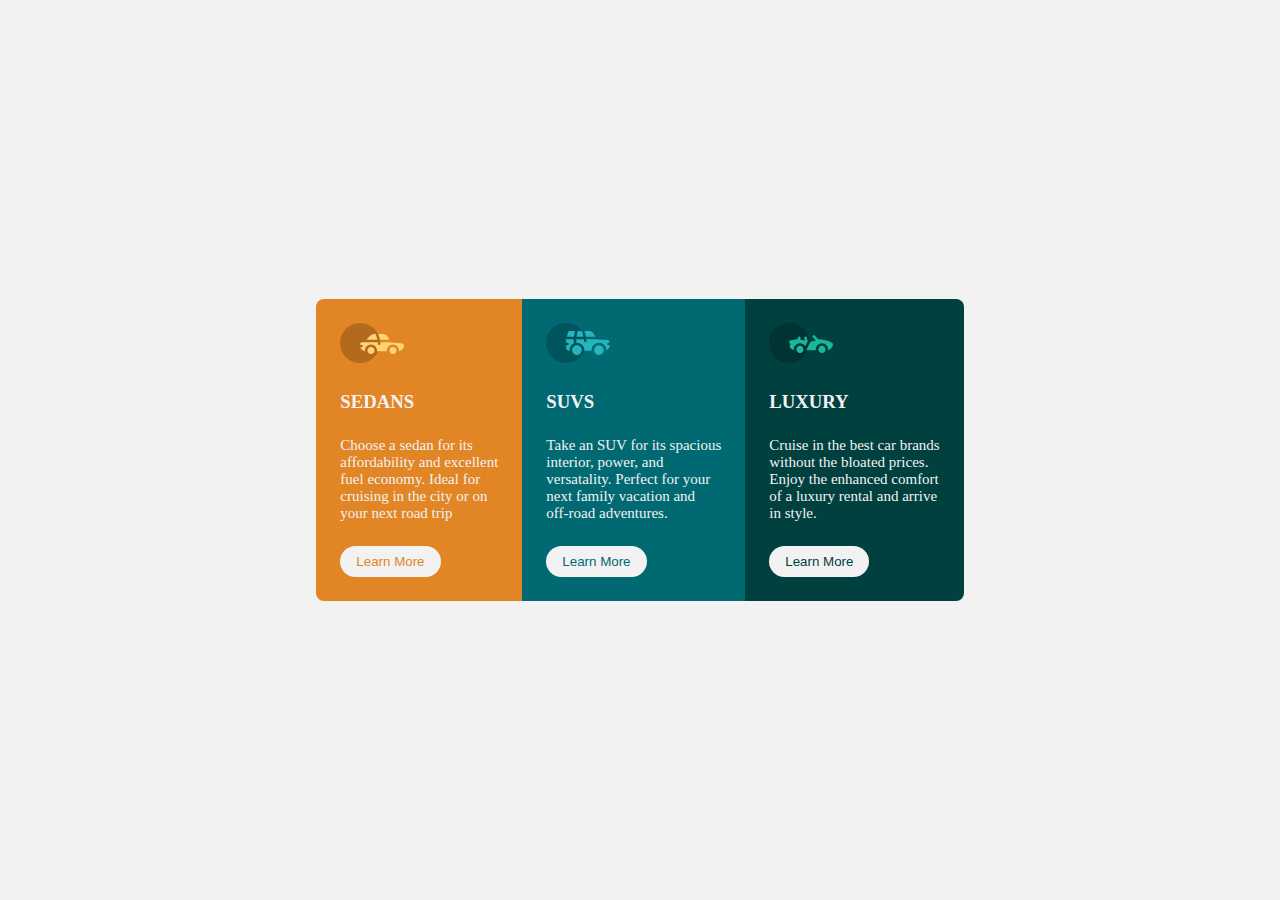
<file: index.html>
<!-- A) Recreate a 3-column card design using CSS Flexbox  Layout
- This task should be on the index.html file .
- All information and images needed for the design can be found in this folder here

B) Recreate the design using CSS Grid Layout  
- This task should be on the grid.html file.
- You can use any background color of your choice -->

<!DOCTYPE html>
<html lang="en">
  <head>
    <meta charset="UTF-8" />
    <meta http-equiv="X-UA-Compatible" content="IE=edge" />
    <meta name="viewport" content="width=device-width, initial-scale=1.0" />
    <title>Flex-Layout Zuri Task</title>
    <link rel="stylesheet" href="styles.css" />
  </head>
  <body>
    <main>
      <div class="__column-1">
        <img class="__col1-img" src="assets/images/flex-img/icon-sedans.svg" alt="Images of Sedan">
        <h3 class="__col1-h3">SEDANS</h3>
        <p class="__col1-p">Choose a sedan for its <br> 
            affordability and excellent<br>
            fuel economy. Ideal for<br> 
            cruising in the city or on<br> 
            your next road trip
        </p>
        <button class="__col1-btn" type="button">Learn More</button>
      </div>
      <div class="__column-2">
        <img class="__col2-img" src="assets/images/flex-img/icon-suvs.svg" alt="Image of SUV">
        <h3 class="__col2-h3">SUVS</h3>
        <p class="__col2-p">Take an SUV for its spacious<br>
            interior, power, and <br>
            versatality. Perfect for your<br>
            next family vacation and <br>
            off-road adventures.
        </p>
        <button class="__col2-btn" type="button">Learn More</button>
      </div>
      <div class="__column-3">
        <img class="__col3-img" src="assets/images/flex-img/icon-luxury.svg" alt="Image of Luxury" >
        <h3 class="__col3-h3">LUXURY</h3>
        <p class="__col3-p">Cruise in the best car brands<br>
            without the bloated prices.<br>
            Enjoy the enhanced comfort <br>
            of a luxury rental and arrive<br>
            in style.
        </p>
        <button class="__col3-btn" type="button">Learn More</button>
      </div>
    </main>
  </body>
</html>
</file>
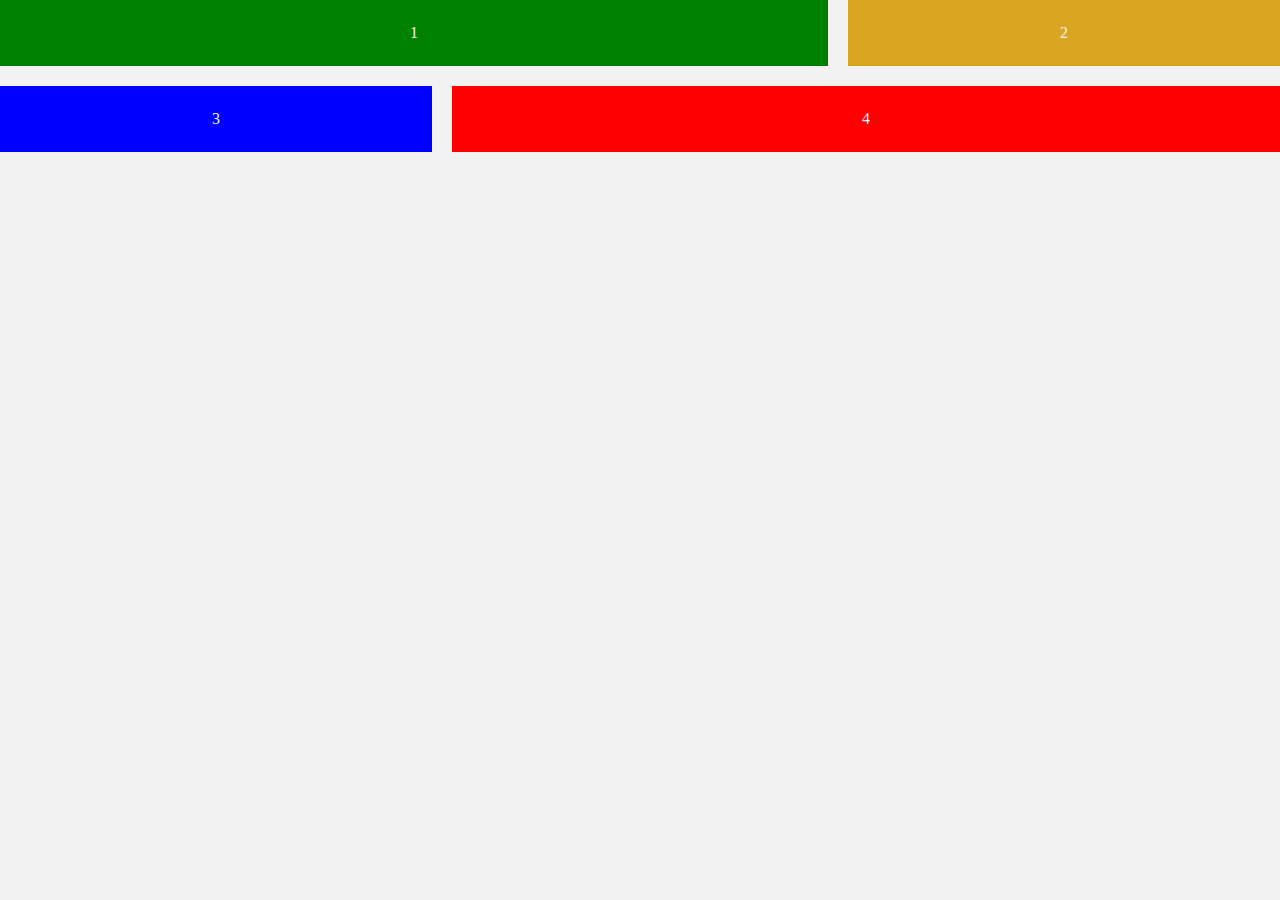
<file: grid.html>
<!-- A) Recreate a 3-column card design using CSS Flexbox  Layout
- This task should be on the index.html file .
- All information and images needed for the design can be found in this folder here

B) Recreate the design using CSS Grid Layout  
- This task should be on the grid.html file.
- You can use any background color of your choice -->

<!DOCTYPE html>
<html lang="en">
  <head>
    <meta charset="UTF-8" />
    <meta http-equiv="X-UA-Compatible" content="IE=edge" />
    <meta name="viewport" content="width=device-width, initial-scale=1.0" />
    <title>Grid-Layout Zuri Task</title>
    <link rel="stylesheet" href="grid.css" />
  </head>
  <body>
    <main>
      <div class="__position-1">1</div>
      <div class="__position-2">2</div>
      <div class="__position-3">3</div>
      <div class="__position-4">4</div>
    </main>
  </body>
</html>
</file>
<file: styles.css>
*{
    margin: 0;
    padding: 0;
    box-sizing: border-box;
}

body{
    background-color: #F2F2F2;
    color: #F2F2F2;
}


@media screen and (max-width: 1440px) {

    main{
        /* width: 50%;
        margin: auto; */
        display: flex;
        justify-content: center;
        align-items: center;
        height: 100vh;
    }

    .__column-1{
        background-color: #E28525;
        padding: 24px;
        border-bottom-left-radius: 8px;
        border-top-left-radius: 8px;
        
    }
    
    .__column-1 .__col1-img, .__col1-h3, .__col1-p{
        padding-bottom: 24px;
    }
    
    .__column-2{
        background-color: #016972;
        padding: 24px;
    }
    
    .__column-2 .__col2-img, .__col2-h3, .__col2-p{
        padding-bottom: 24px;
    }
    
    .__column-3{
        background-color: #00403F;
        padding: 24px;
        border-bottom-right-radius: 8px;
        border-top-right-radius: 8px;
    }
    
    .__column-3 .__col3-img, .__col3-h3, .__col3-p{
        padding-bottom: 24px;
    }
    
    h3{
        font-weight: bold;
    }
    
    p{
        font-size: 15px;
    }
    
    .__col1-btn{
        background-color:#F2F2F2 ;
        color: #E28525;
        border: none;
        border-radius: 50px;
        padding: 8px 16px;
    }
    
    .__col2-btn{
        background-color: #F2F2F2;
        color: #016972;
        border: none;
        border-radius: 50px;
        padding: 8px 16px;
    }
    
    .__col3-btn{
        background-color: #F2F2F2;
        color: #00403F;
        border: none;
        border-radius: 50px;
        padding: 8px 16px;
    }
    
}

@media screen and (max-width: 375px){

    main{
        /* width: 50%;
        margin: auto; */
        display: flex;
        justify-content: center;
        align-items: center;
        height: 100vh;
    }

    .__column-1{
        background-color: #E28525;
        padding: 24px;
        border-bottom-left-radius: 8px;
        border-top-left-radius: 8px;
        
    }
    
    .__column-1 .__col1-img, .__col1-h3, .__col1-p{
        padding-bottom: 24px;
    }
    
    .__column-2{
        background-color: #016972;
        padding: 24px;
    }
    
    .__column-2 .__col2-img, .__col2-h3, .__col2-p{
        padding-bottom: 24px;
    }
    
    .__column-3{
        background-color: #00403F;
        padding: 24px;
        border-bottom-right-radius: 8px;
        border-top-right-radius: 8px;
    }
    
    .__column-3 .__col3-img, .__col3-h3, .__col3-p{
        padding-bottom: 24px;
    }
    
    h3{
        font-weight: bold;
    }
    
    p{
        font-size: 15px;
    }
    
    .__col1-btn{
        background-color:#F2F2F2 ;
        color: #E28525;
        border: none;
        border-radius: 50px;
        padding: 8px 16px;
    }
    
    .__col2-btn{
        background-color: #F2F2F2;
        color: #016972;
        border: none;
        border-radius: 50px;
        padding: 8px 16px;
    }
    
    .__col3-btn{
        background-color: #F2F2F2;
        color: #00403F;
        border: none;
        border-radius: 50px;
        padding: 8px 16px;
    }
}
</file>
<file: grid.css>
*{
    margin: 0;
    padding: 0;
    box-sizing: border-box;
}

body{
    background-color: #F2F2F2;
    color: #F2F2F2;
}

main{
    display: grid;
    grid-template-areas:
    'a a b'
    'c d d'
    'c d d'
    ;
    gap: 20px;
}

main div{
    padding: 24px;
    text-align: center;
}

.__position-1{
    background-color: green;
    grid-area: a;
}

.__position-2{
    background-color: goldenrod;
    grid-area: b;
}

.__position-3{
    background-color: blue;
    grid-area: c;
}

.__position-4{
    background-color: red;
    grid-area: d;
}
</file>
